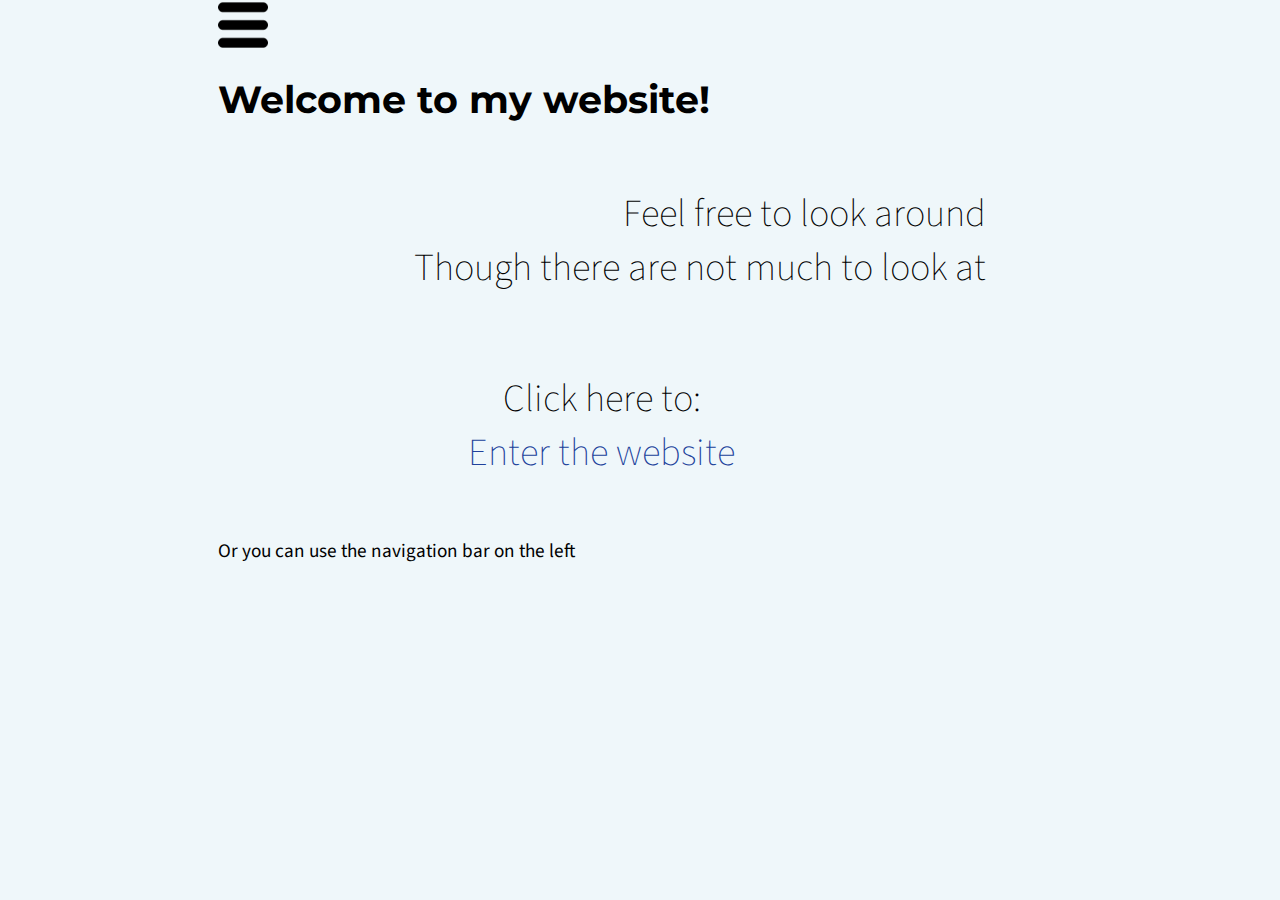
<file: index.html>
<!DOCTYPE html>
<html lang="en">

<head>
    <meta charset="UTF-8">
    <meta http-equiv="X-UA-Compatible" content="IE=edge">
    <meta name="viewport" content="width=device-width, initial-scale=1.0">
    <title>Home</title>
    <link rel="stylesheet" type="text/css" href="style.css" />
</head>

<body>
    <script src="./menu.js"></script>
    <script src="./pageFade.js"></script>
    <div class="left">
        <a href="./index.html" class="current">Home</a>
        <a href="./main.html">Main</a>
        <a href="./about.html">About</a>
        <a href="./form.html">Contact</a>
    </div>
    <div class="center content">
        <img class="openBtn" src="button.png" onclick="openNav()" width="50" height="50">
        <h1>Welcome to my website!</h1>
        <h3 style="text-align: right;">Feel free to look around<br> Though there are not much to look at</h3>
        <h3 style="text-align: center;">Click here to: <br> <a href="./main.html">Enter the website</a></h3>
        <p>Or you can use the navigation bar on the left</p>
    </div>
    <div class="right">
    </div>
</body>

</html>
</file>
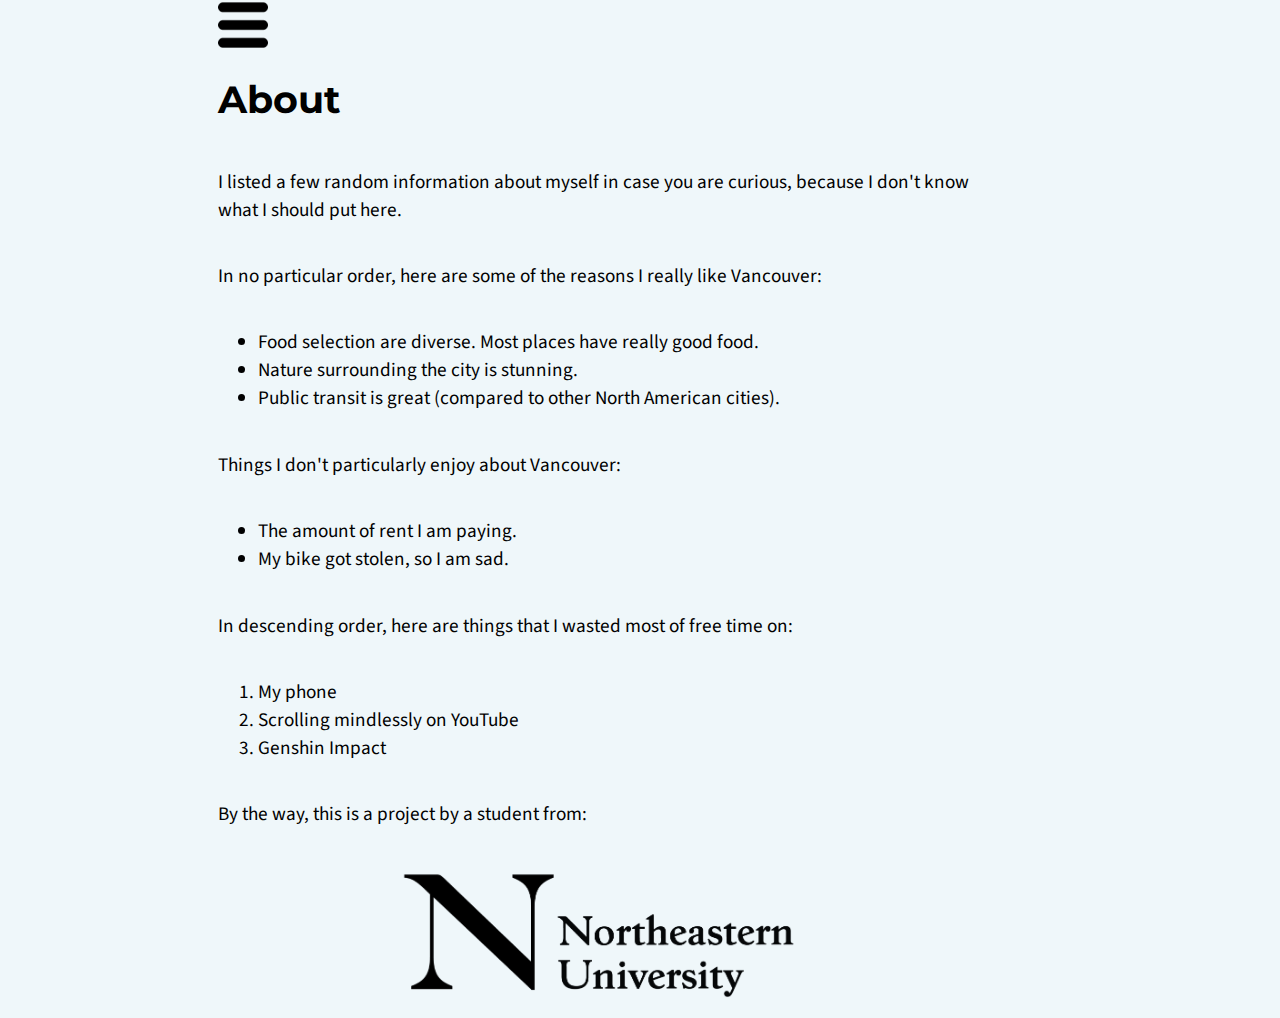
<file: about.html>
<!DOCTYPE html>
<html lang="en">

<head>
    <meta charset="UTF-8">
    <meta http-equiv="X-UA-Compatible" content="IE=edge">
    <meta name="viewport" content="width=device-width, initial-scale=1.0">
    <title>About</title>
    <link rel="stylesheet" type="text/css" href="style.css" />
</head>

<body>
    <script src="./menu.js"></script>
    <script src="./pageFade.js"></script>
    <div class="left">
        <a href="./index.html">Home</a>
        <a href="./main.html">Main</a>
        <a href="./about.html" class="current">About</a>
        <a href="./form.html">Contact</a>
    </div>
    <div class="center content">
        <img class="openBtn" src="button.png" onclick="openNav()" width="50" height="50">
        <h1>About</h1>
        <p>I listed a few random information about myself in case you are curious, because I don't know what I should put here.</p>
        <p>In no particular order, here are some of the reasons I really like Vancouver:</p>
        <ul>
            <li>Food selection are diverse. Most places have really good food.</li>
            <li>Nature surrounding the city is stunning.</li>
            <li>Public transit is great (compared to other North American cities).</li>
        </ul>
        <p>Things I don't particularly enjoy about Vancouver:</p>
        <ul>
            <li>The amount of rent I am paying.</li>
            <li>My bike got stolen, so I am sad.</li>
        </ul>
        <p>In descending order, here are things that I wasted most of free time on:</p>
        <ol>
            <li>My phone</li>
            <li>Scrolling mindlessly on YouTube</li>
            <li>Genshin Impact</li>
        </ol>
        <p>By the way, this is a project by a student from:</p>
        <a href="https://vancouver.northeastern.edu/"><img src="./neu-logo.png" class="center" alt="Northeastern University's logo" /></a>
    </div>
    <div class="right">
    </div>
</body>

</html>
</file>
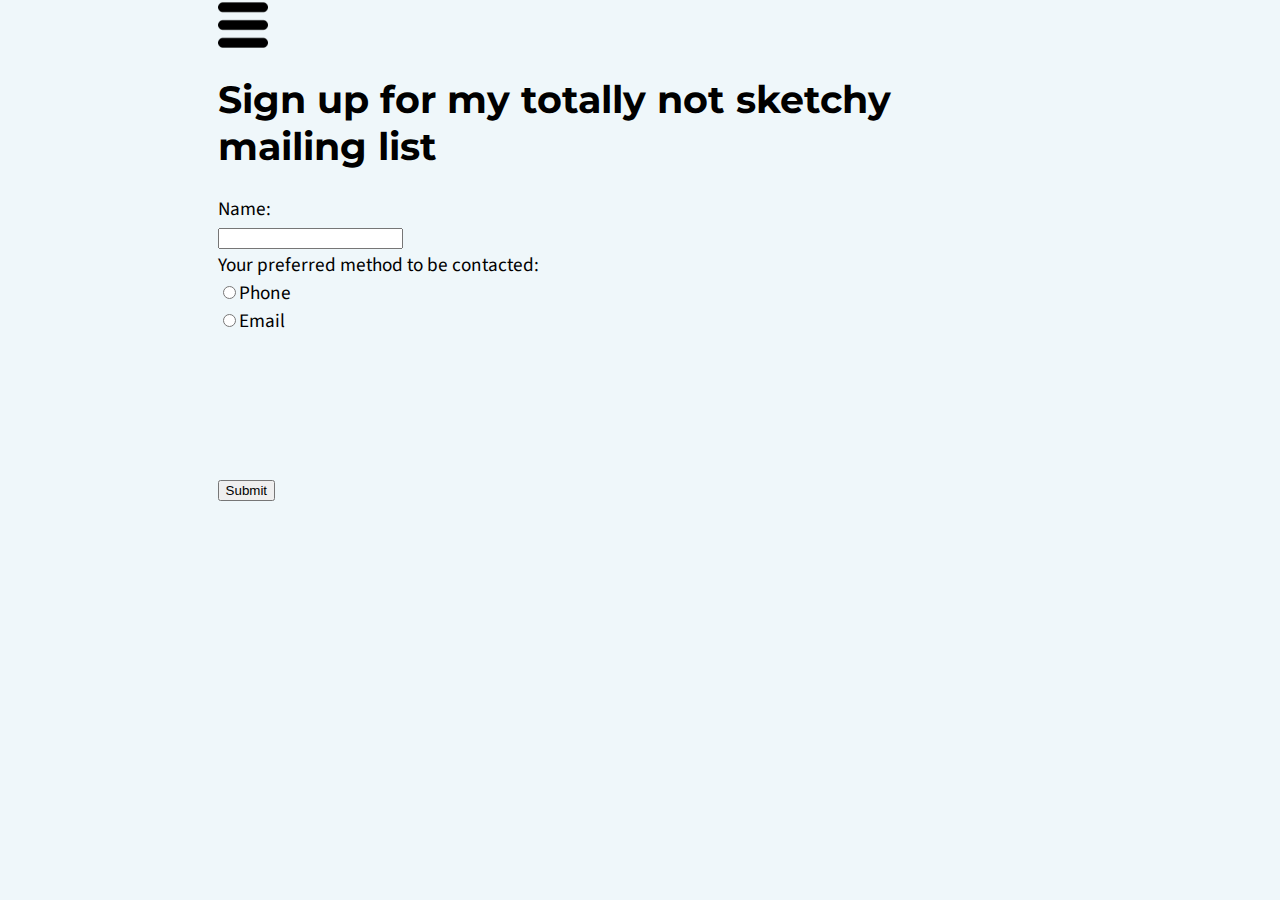
<file: form.html>
<!DOCTYPE html>
<html lang="en">

<head>
    <meta charset="UTF-8">
    <meta http-equiv="X-UA-Compatible" content="IE=edge">
    <meta name="viewport" content="width=device-width, initial-scale=1.0">
    <title>Home</title>
    <link rel="stylesheet" type="text/css" href="style.css" />
</head>

<body>
    <div class="left">
        <a href="./index.html">Home</a>
        <a href="./main.html">Main</a>
        <a href="./about.html">About</a>
        <a href="./form.html" class="current">Contact</a>
    </div>
    <div class="center content">
        <img class="openBtn" src="button.png" onclick="openNav()" width="50" height="50">
        <h1>Sign up for my totally not sketchy mailing list</h1>
        <form id="contact-form" onsubmit="return takeSubmit()">
            <label for="name">Name:</label><br>
            <input type="text" id="name" name="name" required><br>

            <label for="contact-method">Your preferred method to be contacted:</label><br>
            <input type="radio" id="contact-method-phone" name="contact-method" value="phone" required><label for="contact-phone">Phone</label><br>
            <input type="radio" id="contact-method-email" name="contact-method" value="email" required><label for="contact-phone">Email</label><br>

            <label class="toggle-able" for="phone" id="phone-label">Phone Number:</label><br>
            <input class="toggle-able" type="number" id="phone" name="phone"><br>

            <label class="toggle-able" for="email" id="email-label">Email:</label><br>
            <input class="toggle-able" type="email" id="email" name="email"><br><br>

            <input type="submit" value="Submit">
        </form>
    </div>
    <div class="right">
    </div>
    <script src="./menu.js"></script>
    <script src="./pageFade.js"></script>
    <script src="./form.js"></script>
</body>

</html>
</file>
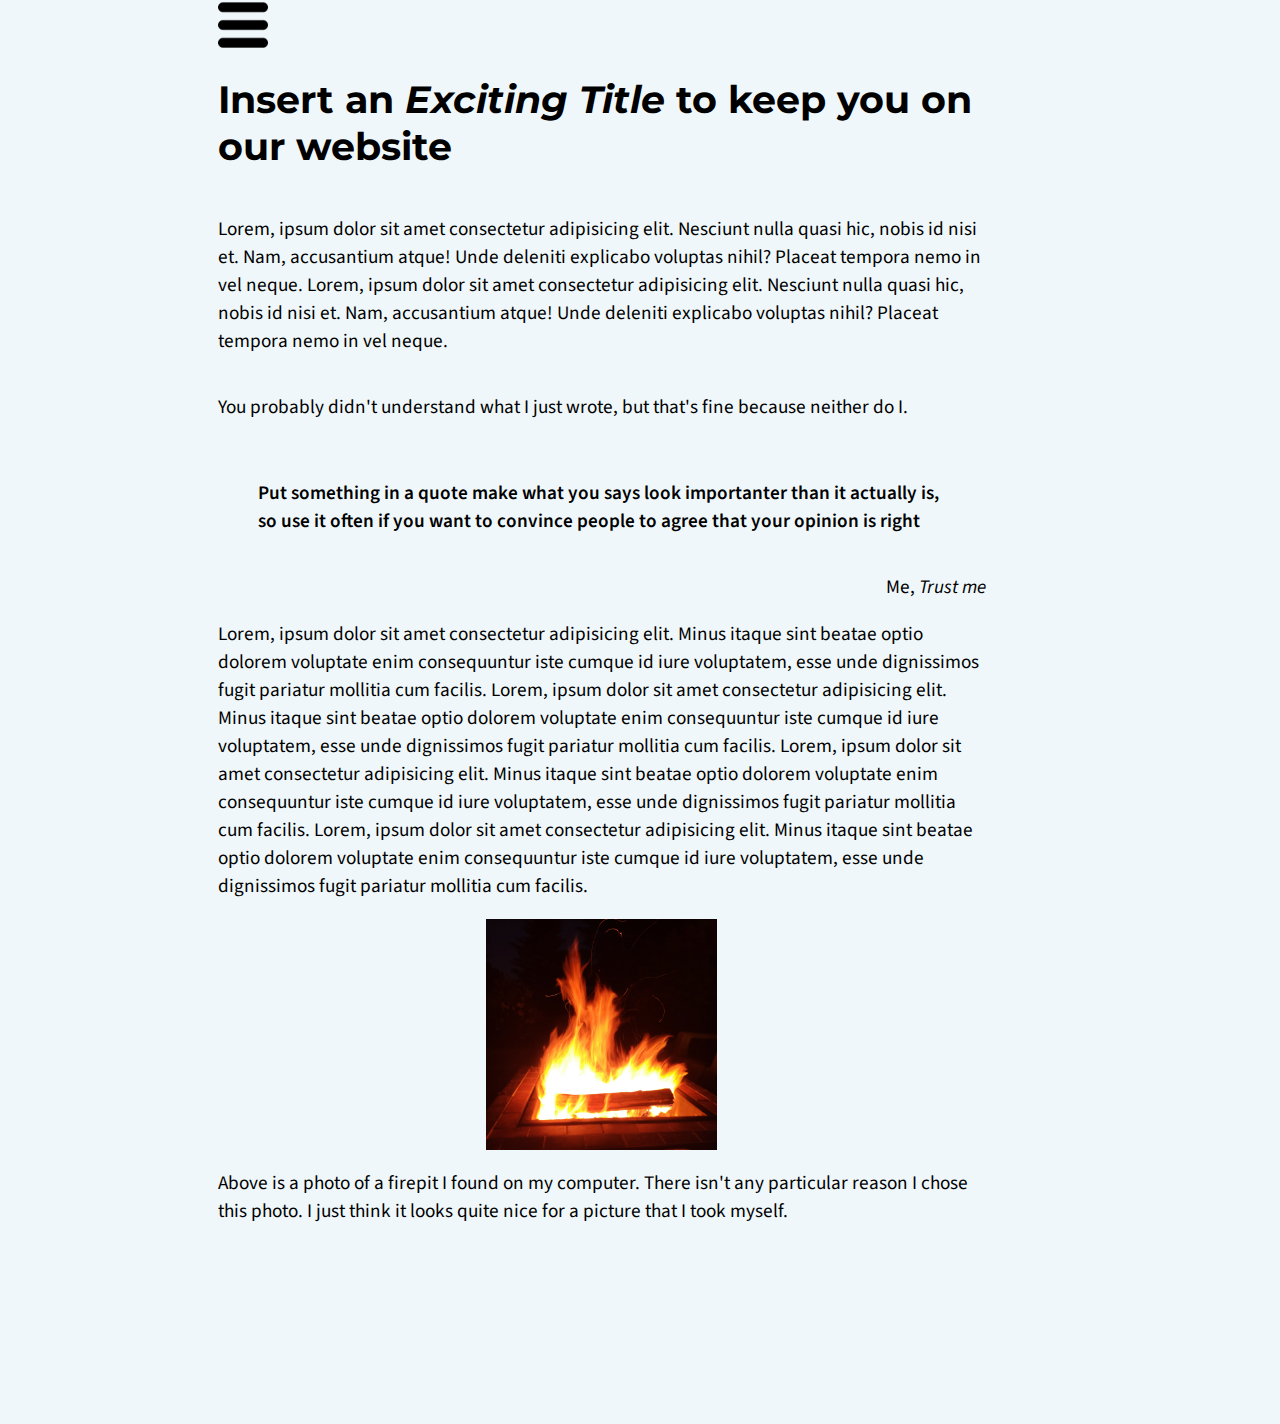
<file: main.html>
<!DOCTYPE html>
<html lang="en">

<head>
    <meta charset="UTF-8">
    <meta http-equiv="X-UA-Compatible" content="IE=edge">
    <meta name="viewport" content="width=device-width, initial-scale=1.0">
    <title>Main</title>
    <link rel="stylesheet" type="text/css" href="style.css" />
</head>

<body>
    <script src="./menu.js"></script>
    <script src="./pageFade.js"></script>
    <div class="left">
        <a href="./index.html">Home</a>
        <a href="./main.html" class="current">Main</a>
        <a href="./about.html">About</a>
        <a href="./form.html">Contact</a>
    </div>
    <div class="center content">
        <img class="openBtn" src="button.png" onclick="openNav()" width="50" height="50">
        <h1>Insert an <i>Exciting Title</i> to keep you on our website</h1>
        <p>
            Lorem, ipsum dolor sit amet consectetur adipisicing elit. Nesciunt nulla quasi hic, nobis id nisi et. Nam, accusantium atque! Unde deleniti explicabo voluptas nihil? Placeat tempora nemo in vel neque. Lorem, ipsum dolor sit amet consectetur adipisicing
            elit. Nesciunt nulla quasi hic, nobis id nisi et. Nam, accusantium atque! Unde deleniti explicabo voluptas nihil? Placeat tempora nemo in vel neque.
        </p>
        <p>You probably didn't understand what I just wrote, but that's fine because neither do I.</p>
        <blockquote style="font-weight: 600;">
            <p>Put something in a quote make what you says look importanter than it actually is, so use it often if you want to convince people to agree that your opinion is right</p>
        </blockquote>
        <figcaption style="text-align: right;">
            Me,
            <cite>Trust me</cite>
        </figcaption>
        <p>Lorem, ipsum dolor sit amet consectetur adipisicing elit. Minus itaque sint beatae optio dolorem voluptate enim consequuntur iste cumque id iure voluptatem, esse unde dignissimos fugit pariatur mollitia cum facilis. Lorem, ipsum dolor sit amet
            consectetur adipisicing elit. Minus itaque sint beatae optio dolorem voluptate enim consequuntur iste cumque id iure voluptatem, esse unde dignissimos fugit pariatur mollitia cum facilis. Lorem, ipsum dolor sit amet consectetur adipisicing
            elit. Minus itaque sint beatae optio dolorem voluptate enim consequuntur iste cumque id iure voluptatem, esse unde dignissimos fugit pariatur mollitia cum facilis. Lorem, ipsum dolor sit amet consectetur adipisicing elit. Minus itaque sint
            beatae optio dolorem voluptate enim consequuntur iste cumque id iure voluptatem, esse unde dignissimos fugit pariatur mollitia cum facilis.
        </p>
        <img src="fire.jpg" alt="a photo of a firepit" class="img" />
        <p>Above is a photo of a firepit I found on my computer. There isn't any particular reason I chose this photo. I just think it looks quite nice for a picture that I took myself.</p>
        <div class="bottom-space"></div>
    </div>
    <div class="right">
    </div>
</body>

</html>
</file>
<file: style.css>
@import url('https://fonts.googleapis.com/css2?family=Montserrat:wght@600&family=Source+Sans+Pro:wght@200;300;400;600&display=swap');
.center {
    display: flex;
    flex-direction: column;
    margin-left: auto;
    margin-right: auto;
    width: 60%;
}

.right {
    display: flex;
    margin-left: auto;
    margin-right: auto;
    width: 5%;
    padding-left: 1%;
    margin: 0%;
}

.content {
    padding-left: 10%;
    padding-right: 10%;
}

body {
    display: flex;
    flex-direction: row;
    height: 100%;
    margin: 0%;
    background-color: #eff7fa;
    opacity: 0;
}


/* Nav Bar configuration */

.left {
    display: flex;
    flex-direction: column;
    margin-left: auto;
    margin-right: auto;
    width: 0;
    height: 100%;
    padding-right: 1%;
    background-color: #c4d7df;
    margin: 0;
    padding: 0;
    align-items: stretch center;
    position: fixed;
    top: 0;
    left: 0;
    overflow-x: hidden;
    transition: 0.5s;
    /* justify-content: center; */
}

.left a {
    /* flex: 1; */
    text-align: center;
    display: block;
    color: #000;
    padding: 8px 16px;
    text-decoration: none;
    font-size: 140%;
}

.left a:hover {
    background-color: #25528b;
    color: white;
}

.left .current {
    background-color: #406fad;
    color: white;
}


/* Font and site-wide config*/

html {
    height: 100%;
    font-family: 'Source Sans Pro', sans-serif;
    font-size: 120%;
}

h1 {
    font-size: 200%;
    font-family: 'Montserrat', sans-serif;
}

h3 {
    font-weight: 200;
    font-size: 200%;
}

a {
    color: rgb(32, 65, 155);
    text-decoration: none;
}

a:hover {
    color: rgb(25, 39, 80);
}

.img {
    display: block;
    margin-left: auto;
    margin-right: auto;
    width: 30%;
}

.bottom-space {
    min-height: 20%;
}

.rotate {
    -webkit-transform: rotate(90deg);
    transform: rotate(90deg);
}

.visible {
    opacity: 1;
    transition: opacity 2s ease-in;
    -moz-transition: opacity 2s ease-in;
    -ms-transition: opacity 2s ease-in;
    -o-transition: opacity 2s ease-in;
    -webkit-transition: opacity 2s ease-in;
}

.toggle-able {
    visibility: hidden;
}
</file>
